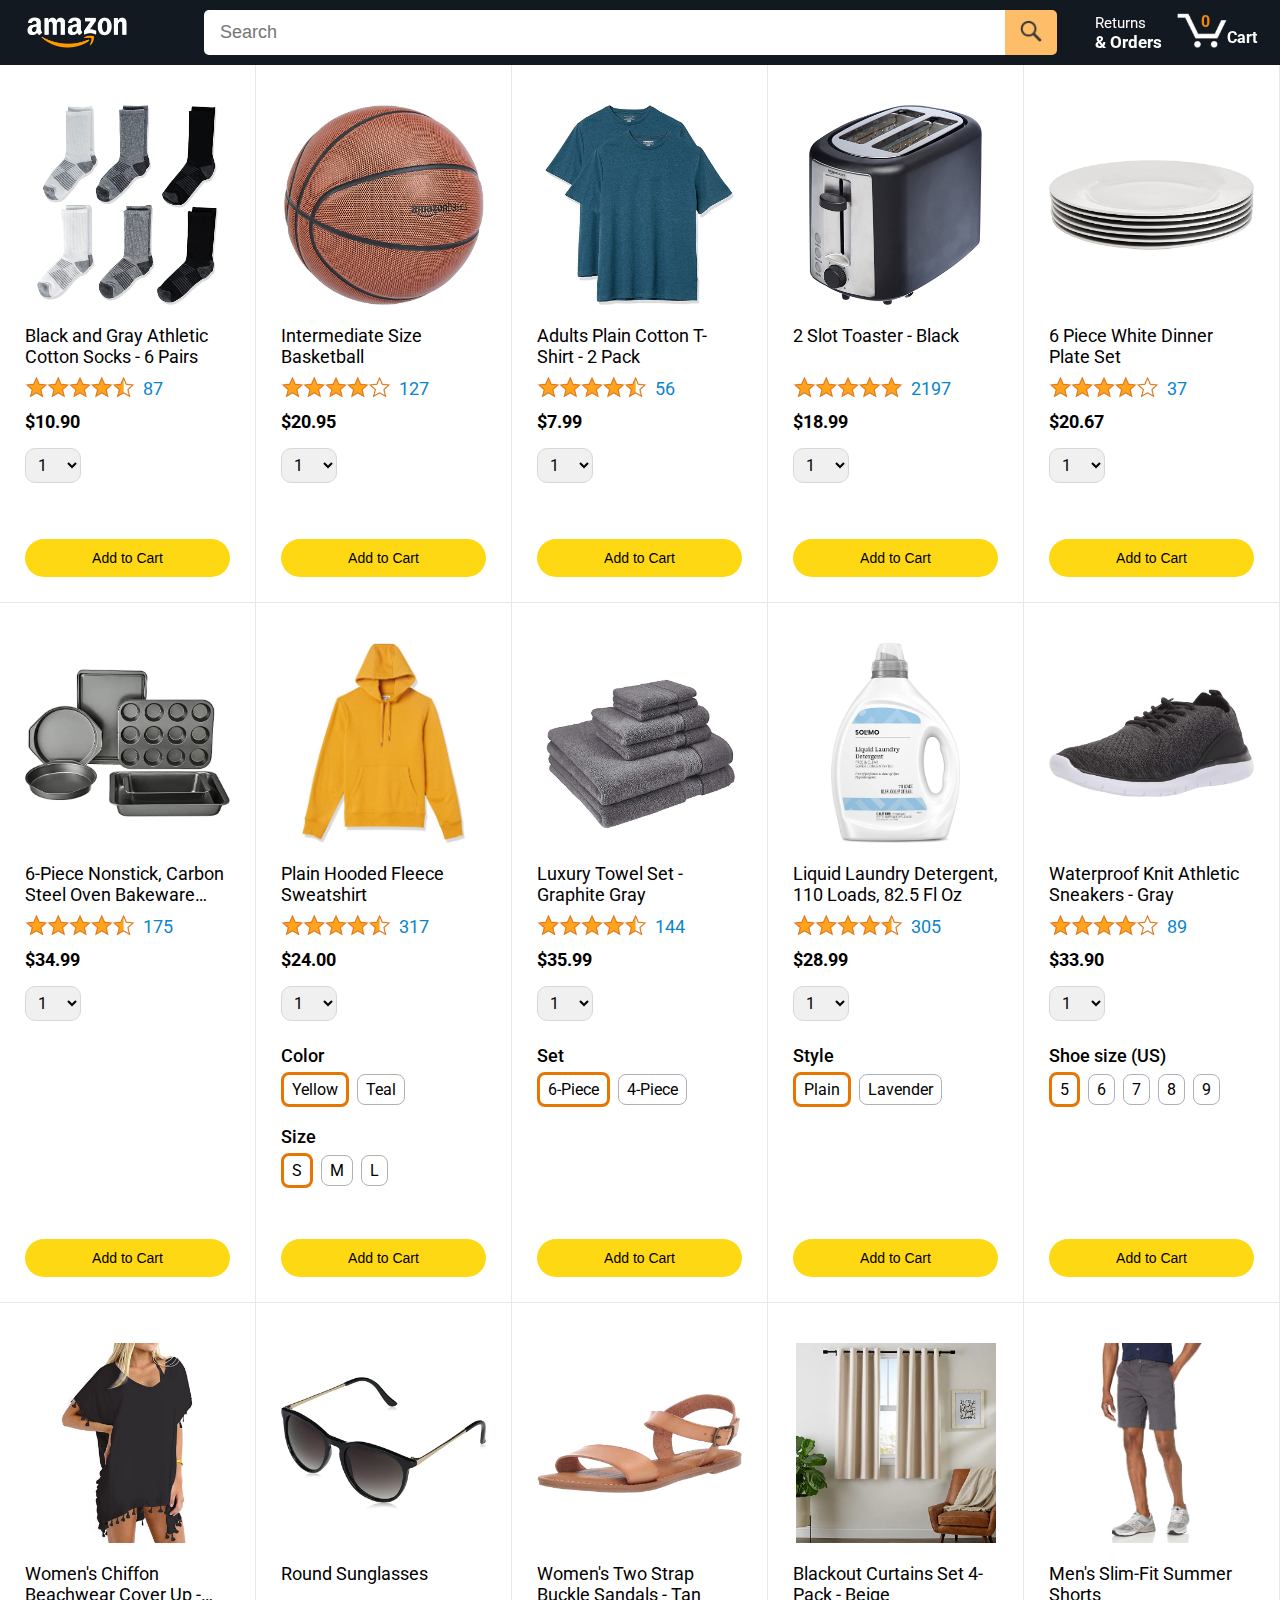
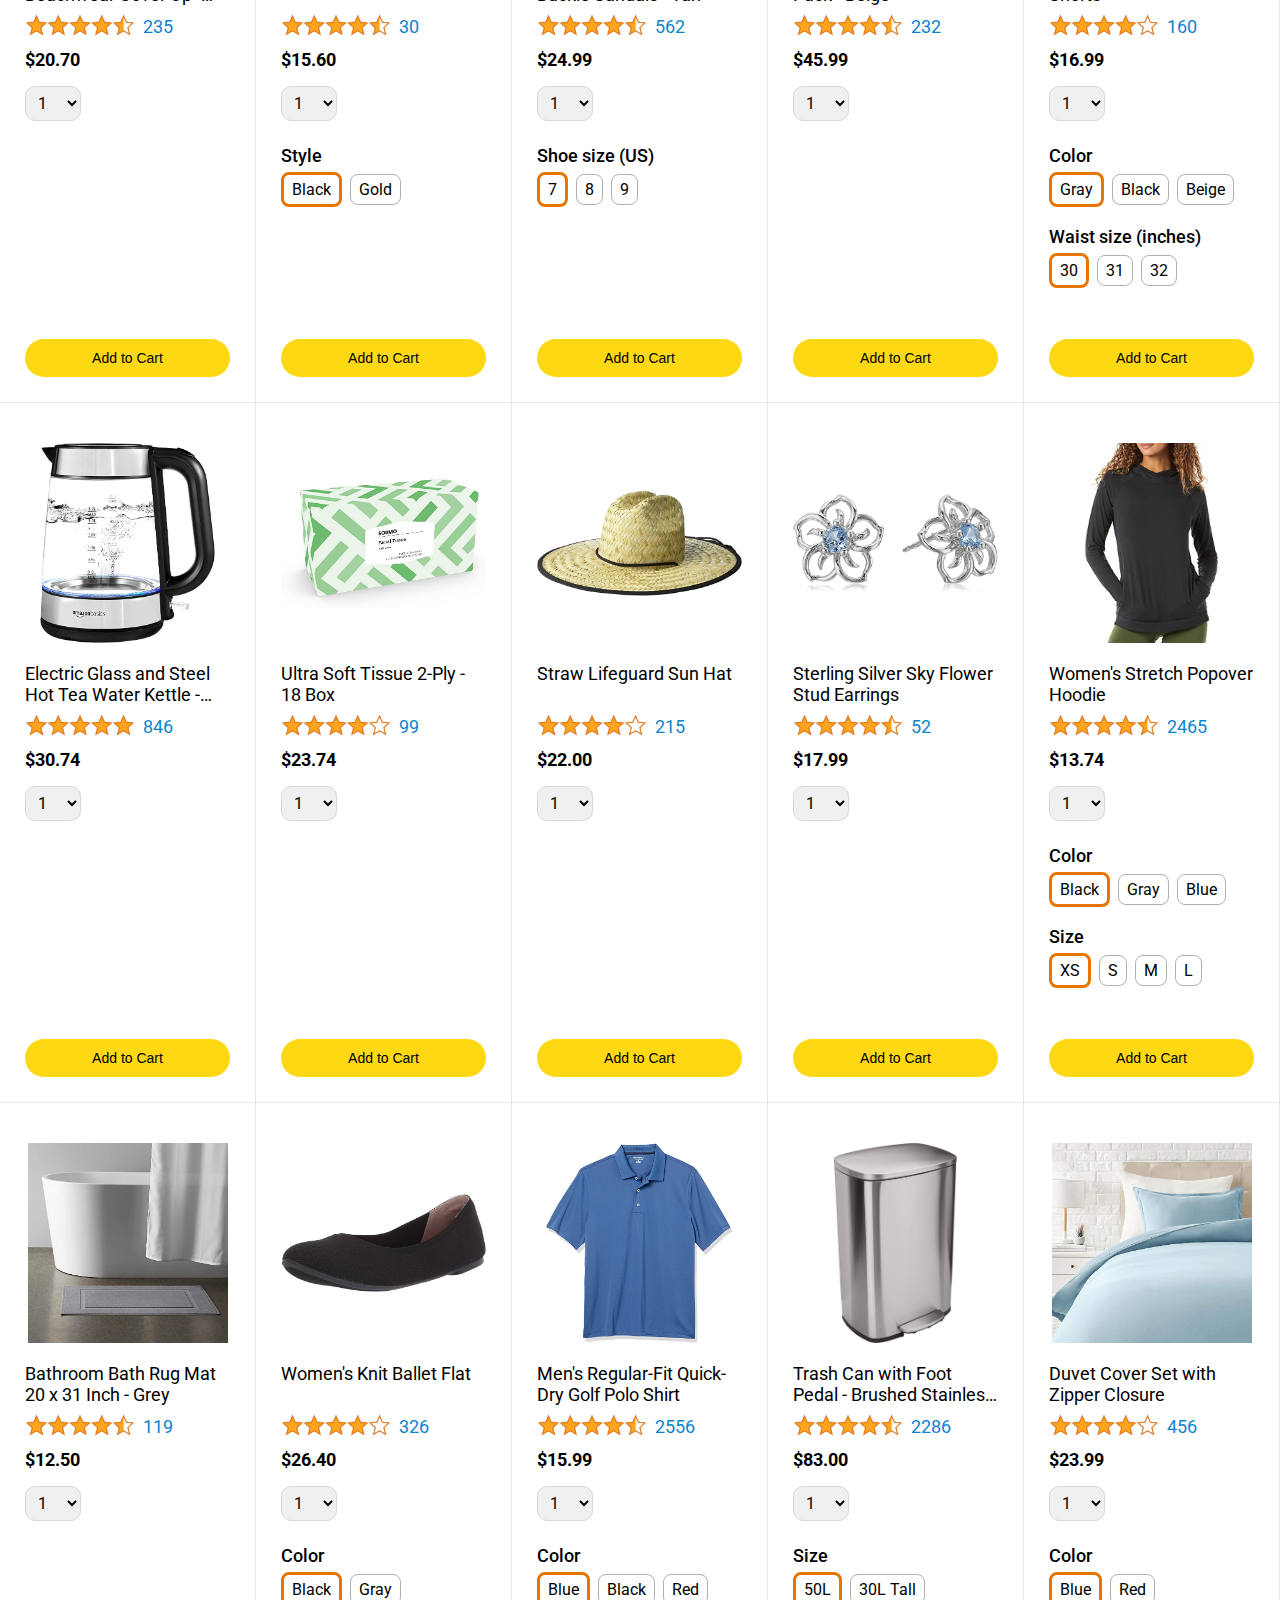
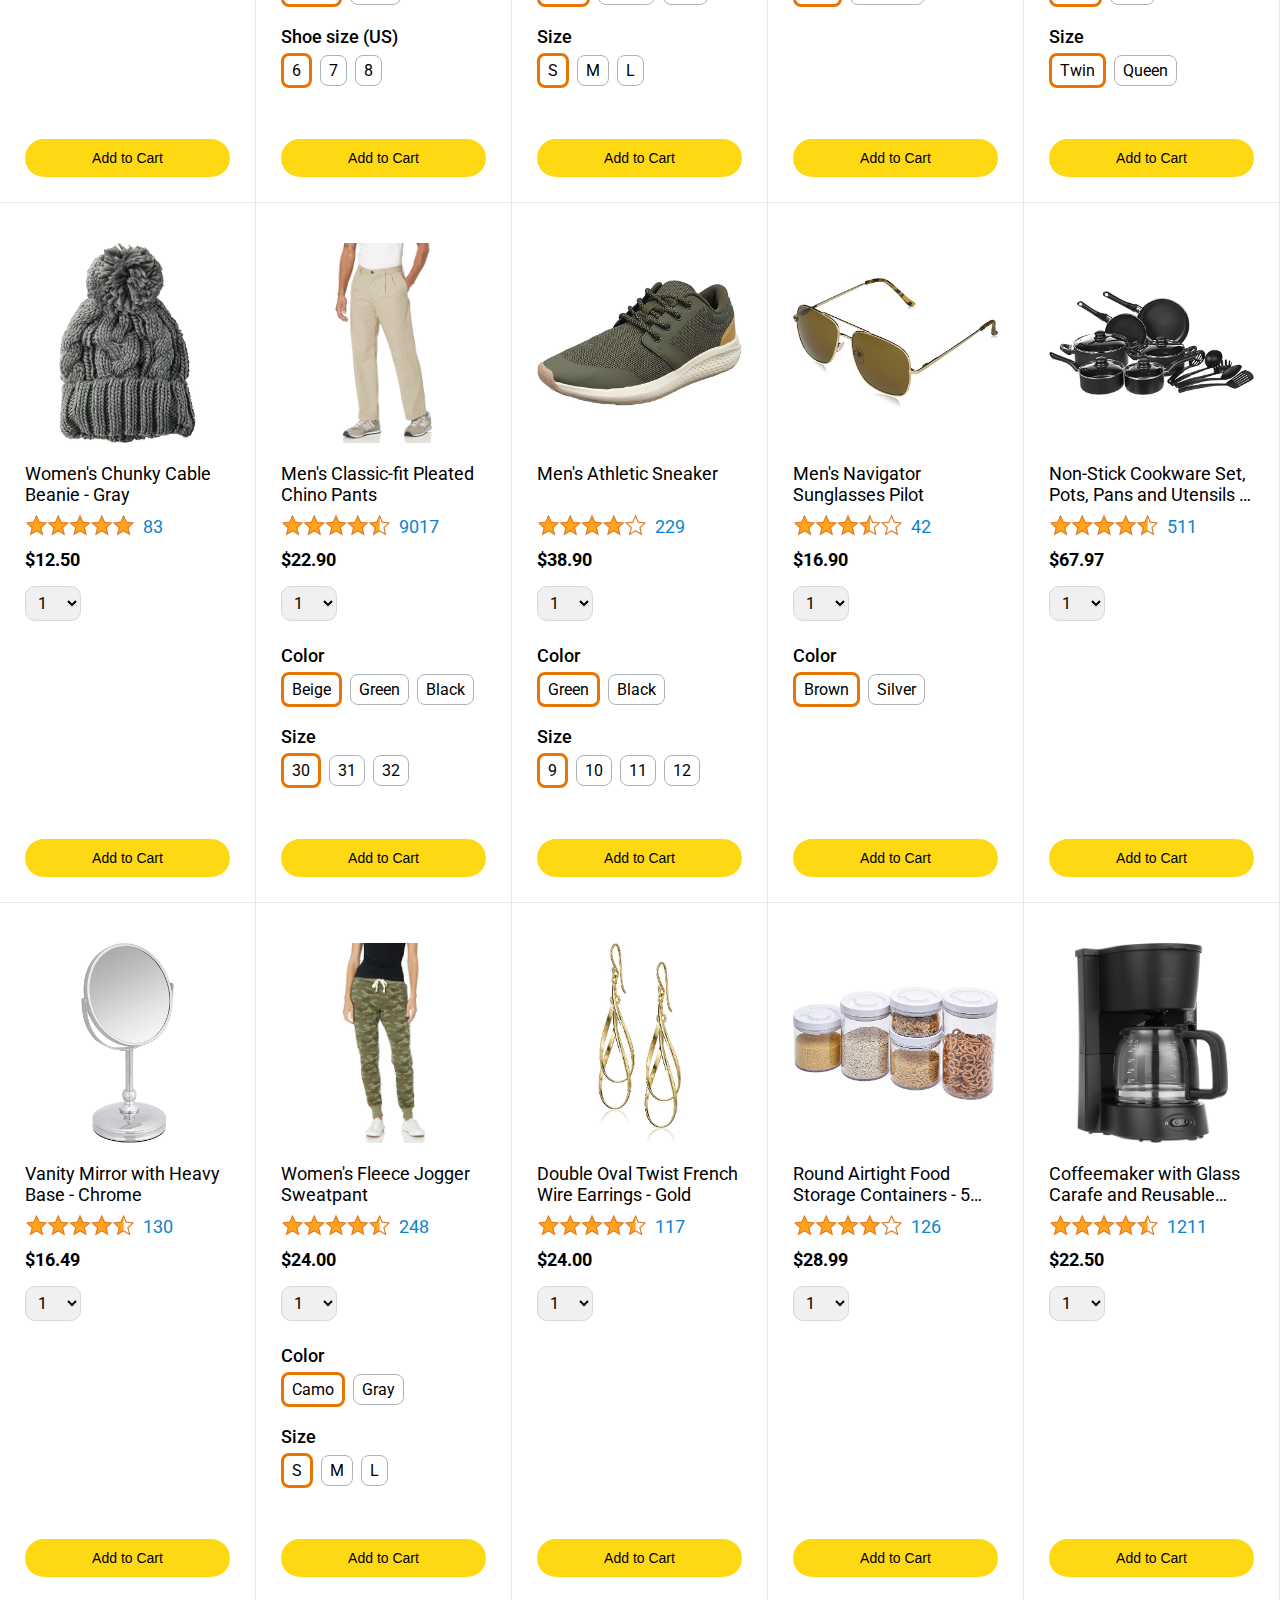
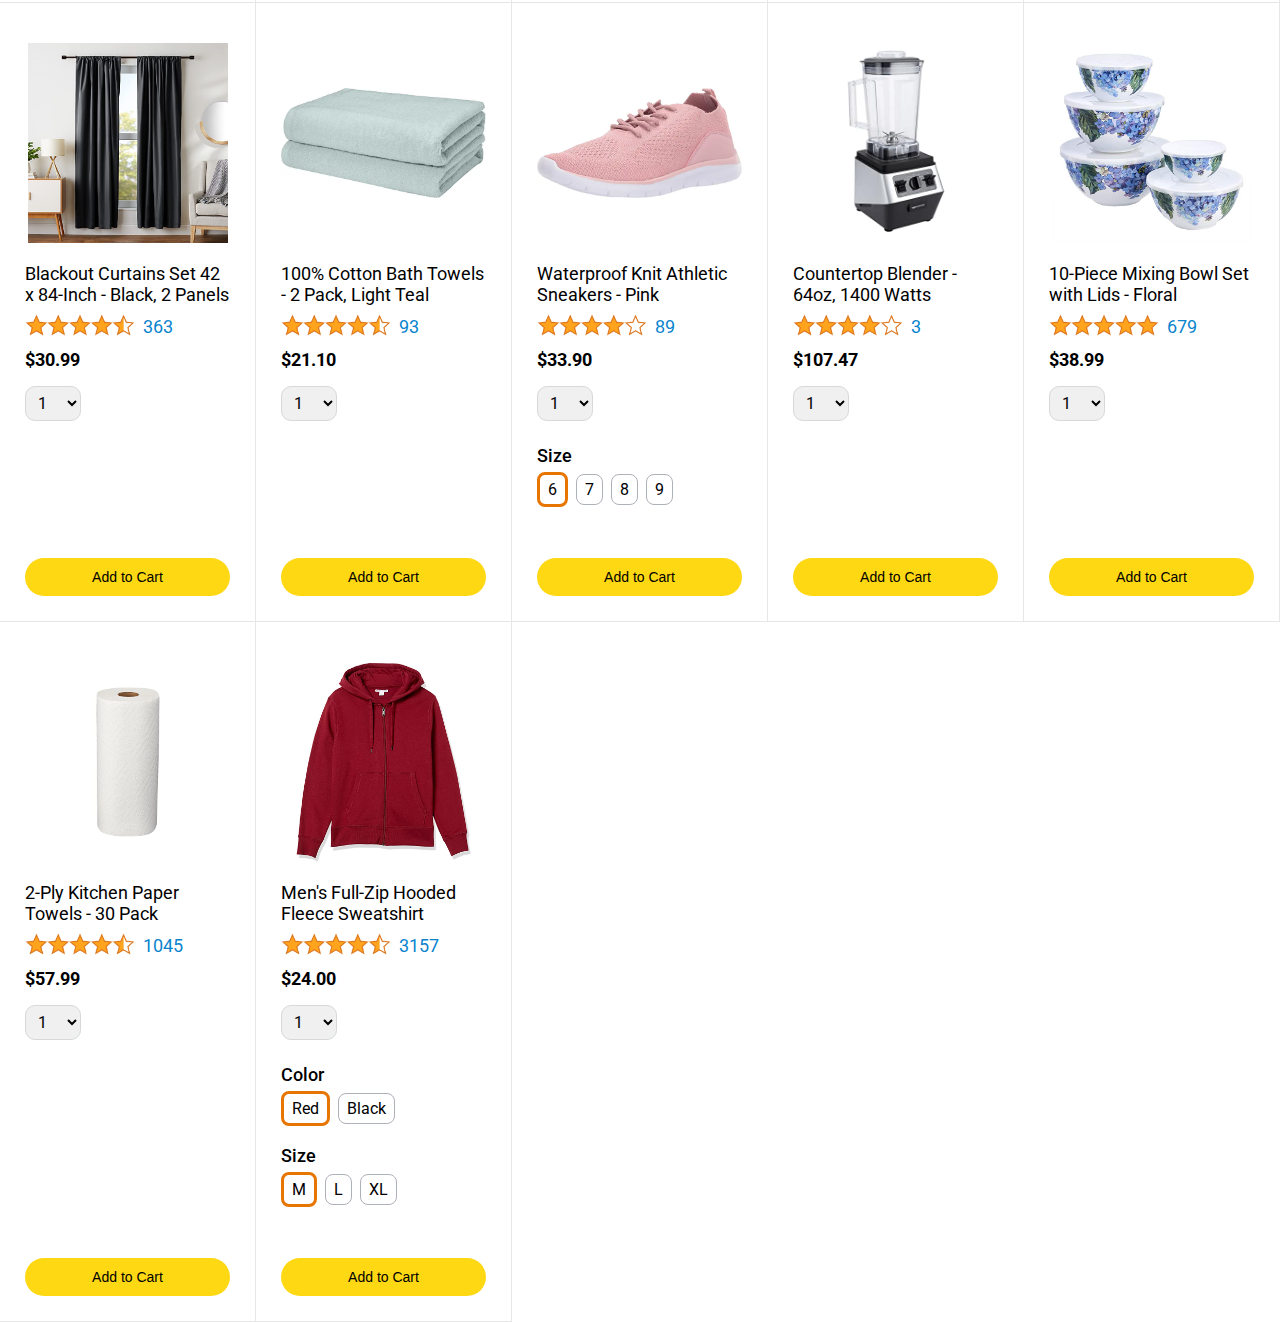
<file: index.html>
<!DOCTYPE html>
<html lang="en">
<head>
    <meta charset="UTF-8">
    <meta name="viewport" content="width=device-width, initial-scale=1.0">
    <title>Home</title>

    <link rel="stylesheet" href="Styles/general.css">
    <link rel="stylesheet" href="Styles/header.css">
    <link rel="stylesheet" href="Styles/products_grid_page.css">
    <link rel="stylesheet" href="Styles/responsive.css">
    
</head>
<body id="home">
    <!-- Sliding top bar for small screens -->
    <div class="top-bar js-top-bar">
        <div>
            <a href="orders.html">Returns & Orders</a>
        </div>
        <div>
            <a href="checkout.html">Cart (<span class="js-cart-quantity-sm">0</span>)</a>
        </div>
    </div>

    <!-- Main Header -->
    <header>
        <div class="div-amazon-img">
            <a href="index.html"><img class="amazon-logo-mobile" src="Assets/Header_Assets/amazon-mobile-logo-white.png" alt="logo"><img class="amazon-logo-large" src="Assets/Header_Assets/amazon-logo-white.png" alt="logo"></a>
        </div>

        <div class="div-search-bar">
            <input class="js-search-input" type="text" placeholder="Search">
            <button class="js-search-button"><img src="Assets/Header_Assets/search-icon.png" alt="search"></button>
        </div>

        <div class="div-cart-order">
            <img class="hamburger-icon js-hamburger-icon" src="Assets/Header_Assets/hamburger-menu.png" alt="hamburger-menu">

            <div class="div-order-and-return">
                <a href="orders.html">
                    <p class="returns">Returns</p>
                    <p class="orders">& Orders</p>
                </a>
            </div>

            <div class="div-cart">
                <a href="checkout.html">
                    <img src="Assets/Header_Assets/cart-icon.png" alt="cart">
                    <div class="js-cart-quantity">0</div>
                    <p>Cart</p> 
                </a>
            </div>
        </div>
    </header>

    <!-- Product Grid -->
    <main class="home-product-grid"></main>

    <script src="Scripts/fetch.js"></script>
    <script src="Scripts/helper.js"></script>
    <script src="Scripts/render.js"></script>
    <script src="Scripts/events.js"></script>

</body>
</html>




<!-- 
Order of Styles (CSS) import in html
1. General styles
2. Specific styles
3. Responsive styles

Order of Scripts (JS) import in html
1. Library Scripts
2. Custom Scripts
3. Responsive Scripts 
-->
</file>
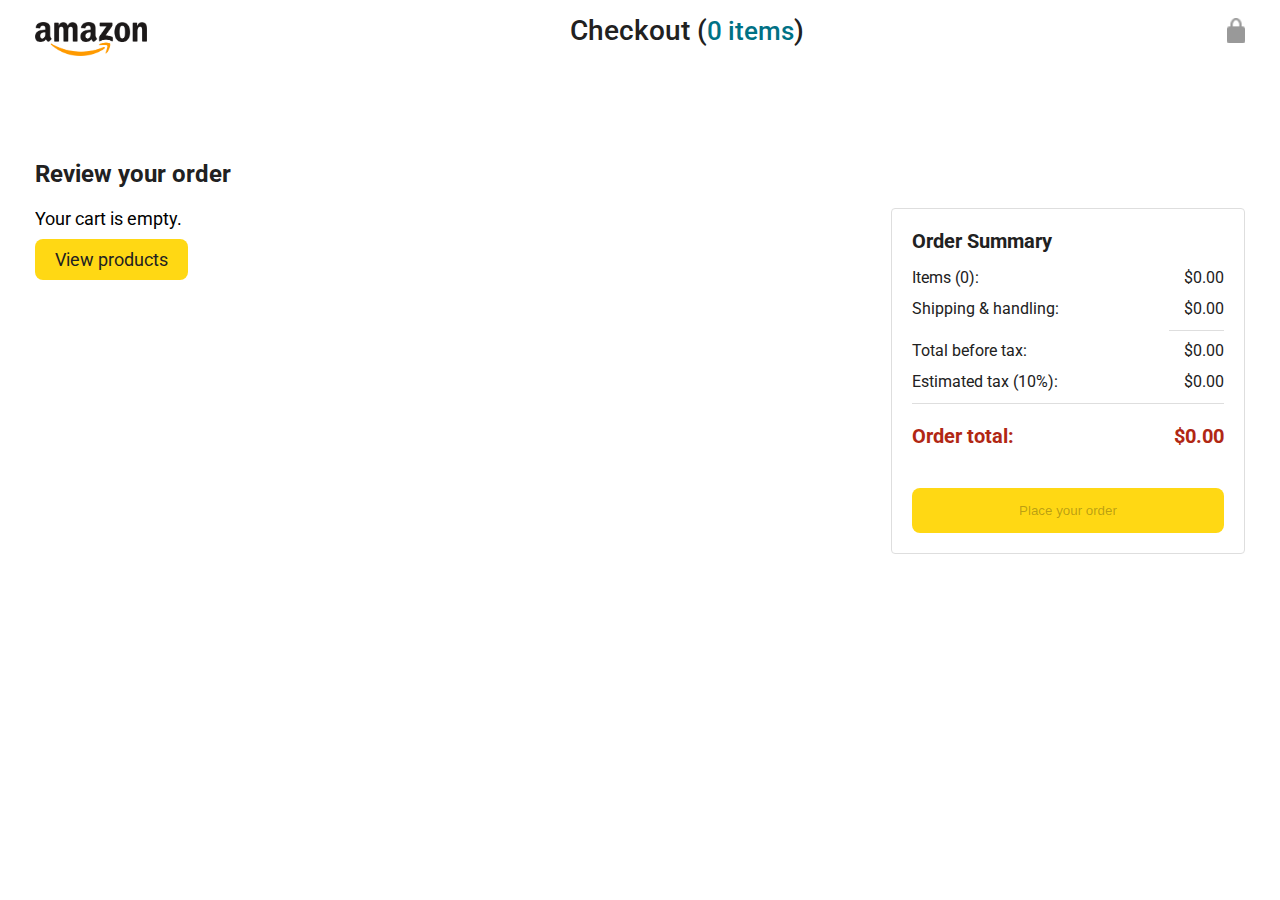
<file: checkout.html>
<!DOCTYPE html>
<html lang="en">
<head>
    <meta charset="UTF-8">
    <meta name="viewport" content="width=device-width, initial-scale=1.0">
    <title>Checkout</title>

    <link rel="stylesheet" href="Styles/general.css">
    <link rel="stylesheet" href="Styles/checkout_page.css">
    <link rel="stylesheet" href="Styles/responsive.css">

</head>
<body id="checkout">
    <header class="checkout-header">
        <div class="checkout-header-div">
            <div class="checkout-header-amazon-img">
                <a href="index.html">
                <img class="large" src="Assets/Header_Assets/amazon-logo.png" alt="amazon">
                <img class="small" src="Assets/Header_Assets/amazon-mobile-logo.png" alt="amazon">
            </a>
            </div>
            <div class="checkout-header-text">
                <p>Checkout (<span class="js-checkout-item-quantity">0 items</span>)</p>
            </div>
            <div class="checkout-header-lock">
                <img src="Assets/Header_Assets/checkout-lock-icon.png" alt="lock">
            </div>
        </div>
    </header>

    <main class="checkout-main">
        <div class="checkout-main-div">
            <div class="checkout-heading">Review your order</div>
            <div class="checkout-content-div">
                <div class="checkout-products">
                </div>

                <div class="checkout-summery">
                </div>
            </div>
        </div>
    </main>

    <script src="Scripts/fetch.js"></script>
    <script src="Scripts/helper.js"></script>
    <script src="Scripts/render.js"></script>
    <script src="Scripts/events.js"></script>
</body>
</html>
</file>
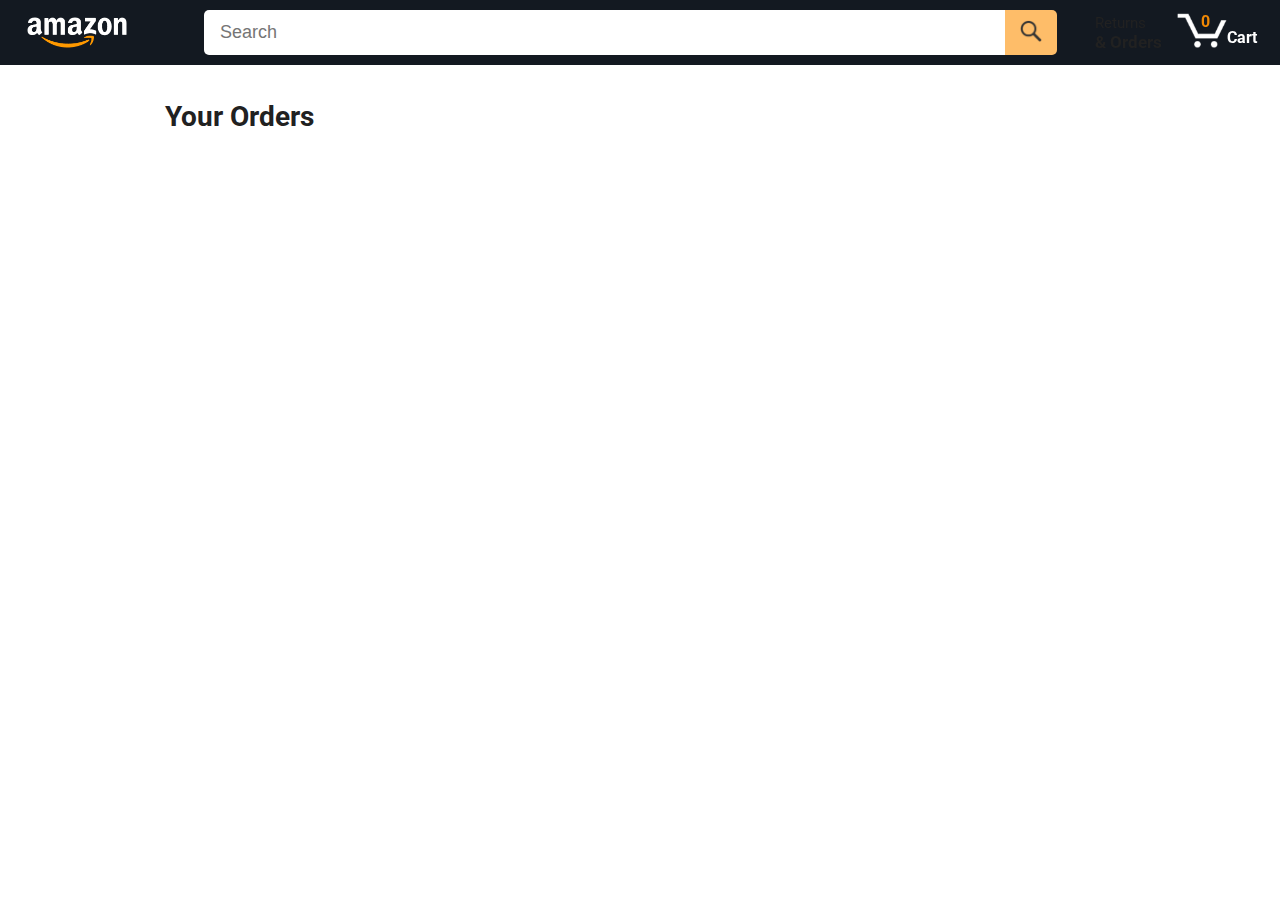
<file: orders.html>
<!DOCTYPE html>
<html lang="en">
<head>
    <meta charset="UTF-8">
    <meta name="viewport" content="width=device-width, initial-scale=1.0">
    <title>Orders</title>
    
    <link rel="stylesheet" href="Styles/general.css">
    <link rel="stylesheet" href="Styles/header.css">
    <link rel="stylesheet" href="Styles/orders_page.css">
    <link rel="stylesheet" href="Styles/responsive.css">
</head>
<body id="orders">
    <!-- Sliding top bar for small screens -->
    <div class="top-bar js-top-bar">
        <div>
            <a href="orders.html">Returns & Orders</a>
        </div>
        <div>
            <a href="checkout.html">Cart (<span class="js-cart-quantity-sm">0</span>)</a>
        </div>
    </div>

    <!-- Main Header -->
    <header>
        <div class="div-amazon-img">
            <a href="index.html"><img class="amazon-logo-mobile" src="Assets/Header_Assets/amazon-mobile-logo-white.png" alt="logo"><img class="amazon-logo-large" src="Assets/Header_Assets/amazon-logo-white.png" alt="logo"></a>
        </div>

        <div class="div-search-bar">
            <input class="js-search-input" type="text" placeholder="Search">
            <button class="js-search-button"><img src="Assets/Header_Assets/search-icon.png" alt="search"></button>
        </div>

        <div class="div-cart-order">
            <img class="hamburger-icon js-hamburger-icon" src="Assets/Header_Assets/hamburger-menu.png" alt="hamburger-menu">

            <div class="div-order-and-return">
                <a href="orders.html">
                    <p class="returns">Returns</p>
                    <p class="orders">& Orders</p>
                </a>
            </div>

            <div class="div-cart">
                <a href="checkout.html">
                    <img src="Assets/Header_Assets/cart-icon.png" alt="cart">
                    <div class="js-cart-quantity">0</div>
                    <p>Cart</p> 
                </a>
            </div>
        </div>
    </header>

    <!-- Main Ordered Products -->
    <main class="orders-main">
        <div class="orders-main-div">
            <div class="orders-heading">Your Orders</div>
            <div class="orders-products-all">
            </div>
        </div>
    </main>


    <script src="Scripts/fetch.js"></script>
    <script src="Scripts/helper.js"></script>
    <script src="Scripts/render.js"></script>
    <script src="Scripts/events.js"></script>
</body>
</html>
</file>
<file: Styles/general.css>
/* Import Roboto Font */
@import url('https://fonts.googleapis.com/css2?family=Roboto:ital,wght@0,100;0,300;0,400;0,500;0,700;0,900;1,100;1,300;1,400;1,500;1,700;1,900&display=swap');


/* General CSS */
:root {
    --header-color: #131921;
    --header-text-color: #ffffff;
    --search-button-color: #febd69;
    --cart-item-quantity-color: #f08804;
    --border-color: #dedede;
    --font-color: #212121;
    --font-type: 'Roboto', Arial;
}

* {
    padding: 0;
    margin: 0;
}

html {
    font-family: var(--font-type);
}

button, select {
    cursor: pointer;
}

a {
    text-decoration: none;
}
</file>
<file: Styles/header.css>
/* ----------------------------- CSS for Header container -------------------------------- */
header {
    background-color: var(--header-color);
    width: 100%;
    height: 65px;
    display: flex;
    align-items: center;
    justify-content: space-between;
    position: fixed;
    top: 0;
    z-index: 100;
}

/* ------------------- Common CSS for all 3 main div in Header container --------------------- */
.div-amazon-img, .div-search-bar, .div-cart-order {
    display: flex;
    justify-content: center;
    align-items: center;
}

.div-cart-order, .div-search-bar {
    height: 100%;
}

/* ---------------------------------- Border Hover Effect ----------------------------------- */
/* Common CSS for 1st main div and inner div of 3rd main div */
.div-amazon-img, .div-order-and-return, .div-cart {
    height: 80%;
    border: 1px solid transparent;
}

.div-amazon-img:hover, .div-order-and-return:hover, .div-cart:hover {
    border-color: white;
}


/* ---------------------------------CSS for 1st div in Header ------------------------------ */
.div-amazon-img {
    margin: 0 70px 0 20px;
}

.div-amazon-img a {
    height: 100%;
    width: 100%;
    display: flex;
    align-items: center;
}

.amazon-logo-large {
    width: 100px;
    height: 31;
    padding: 0 6px;
}

/* -------------------------------- CSS for 2nd div in Header ----------------------------- */
.div-search-bar {
    flex: 1;
    max-width: 950px;
}

.div-search-bar input {
    width: 100%;
    height: 70%;
    border: none;
    border-top-left-radius: 5px;
    border-bottom-left-radius: 5px;
    font-size: 18px;
    padding-left: 16px;
}

.div-search-bar input:focus{
    outline: 3px solid orange; /* Set input field's outline when focused*/
}


.div-search-bar button img {
    width: 22px;
    height: 22px;
}

.div-search-bar button {
    background-color: var(--search-button-color);
    height: 70%;
    border: none;
    border-top-right-radius: 5px;
    border-bottom-right-radius: 5px;
    padding: 0 15px;
}

/* -------------------------------- CSS for 3rd div in Header ------------------------------- */
.div-cart-order {
    margin-left: 30px;
    margin-right: 15px;
}

.div-order-and-return, .div-cart {
    display: flex;
    justify-content: center;
    align-items: center;
}

.div-order-and-return a{
    width: 100%;
    color: var(--header-text-color);
    padding: 0 7px;
}

.div-order-and-return .returns {
    font-size: 15px;
}

.div-order-and-return .orders {
    font-size: 17px;
    font-weight: bold;
}

.div-cart {
    width: 93px;
}

.div-cart a {
    height: 100%;
    width: 100%;
}

.div-cart img {
    width: 50px;
    height: 35px;
    position: absolute;
    padding: 6px;
}

.div-cart div {
    color: var(--cart-item-quantity-color);
    font-weight: bold;
    font-size: 16px;
    position: relative;
    top: 5px;
    left: 30px;
}

.div-cart p {
    color: var(--header-text-color);
    position: relative;
    top: 2px;
    left: 56px;
    font-weight: bold;
}

/* ----------------- CSS for header elements on small size screens --------------------- */
.amazon-logo-mobile {
    width: 34px;
    height: 35px;
    padding: 0 6px;
    display: none;
}

.hamburger-icon {
    display: none;
    cursor: pointer;
}


/* ----------------------------- CSS for sliding top bar ------------------------------- */
.top-bar {
    position: fixed;
    width: 100vw;
    z-index: 99;
    top: 0;
    transform: translateY(-100%); /* Initially hidden */
    background-color: var(--header-color);  
    padding: 10px 0;
    transition: transform 300ms ease-in-out; /* Using Transform to make transition smooth and faster */
}

.top-bar.show {
    transform: translateY(60px); /* Slides in */
}

.top-bar div{
    width: 100%;    
}

.top-bar a {
    width: 100%;
    text-decoration: none;
    color: var(--header-text-color);
    display: flex;
    justify-content: center;
    font-size: 18px;
    font-weight: 500;
    padding: 10px 0;
}

.top-bar a:hover {
    background-color: #25333e;
}

.top-bar span {
    color: var(--cart-item-quantity-color);
}
</file>
<file: Styles/products_grid_page.css>
/* CSS for main div */
.home-product-grid {
    margin-top: 65px;
    display: grid;
    grid-template-columns: repeat(6, 1fr);
}

.home-body-divs {
    border-right: 1px solid #e7e7e7;
    border-bottom: 1px solid #e7e7e7;
    padding: 40px 25px 25px 25px;
    display: flex;
    flex-direction: column;
}

.home-body-div-img {
    width: 100%;
    height: 200px;
    margin-bottom: 20px;
}

.home-body-div-img img {
    width: 100%;
    height: 100%;
    object-fit: contain;
}   

.home-body-div-content {
    width: 100%;
}

.home-body-div-title {
    width: 100%;
    font-size: 18px;
    margin-bottom: 8px;
    min-height: 42px;

    /* Below code allows limiting of the contents of a block container to the specified number of lines. */
    display: -webkit-box;
    -webkit-line-clamp: 2; /* Limit to 2 lines */
    -webkit-box-orient: vertical;
    overflow: hidden;
    text-overflow: ellipsis;
}

.home-body-div-rating {
    width: 100%;
    display: flex;
    align-items: center;
    margin-bottom: 12px;
}

.home-body-div-rating img {
    width: 110px;
    height: 22px;
    margin: 0
}

.home-body-div-rating a {
    color: #0984cd;
    font-size: 18px;
    margin-top: 3px;
    margin-left: 8px;
}

.home-body-div-price {
    font-size: 18px;
    font-weight: bold;
    margin-bottom: 12px;
}

.home-body-div-quantity {
    width: 100%;
    margin-bottom: 20px;
    height: 43px;
    display: flex;
    align-items: center;
}

.home-body-div-quantity select {
    background-color: #f0f0f0;
    border: 1px solid #d5d9d9;
    border-radius: 10px;
    font-family: 'Roboto';
    font-size: 16px;
    padding: 6px 8px;
    outline: none; /* Prevents the default focus outline */
}

.home-body-div-quantity select:focus {
    border: 4px solid orange;
}

.home-body-div-add {
    flex: 1;
    width: 100%;
    display: flex;
    flex-direction: column;
    justify-content: center;
}

.home-body-div-added {
    width: 100%;
    display: flex;
    align-items: center;
    height: 22px; /* giving fixed height so that Add to Cart button stays on its place when added is displayed none */
    margin-bottom: 10px;
    margin-top: auto;
}

.home-body-div-added p {
    font-size: 18px;
    color: green;
    display: none;
}

.home-body-div-added img{
    width: 22px;
    height: 22px;
    margin-right: 5px;
    display: none;
}

.home-body-div-add button {
    display: block;
    border: none;
    border-radius: 30px;
    background-color: #ffd814;
    font-size: 14px;
    height: 38px;
    width: 100%;
}

.home-body-div-add button:hover {
    background-color: #f5cb00;
}

.home-body-div-variation {
    width: 100%;
    margin-bottom: 15px;
}

.home-body-div-variation p {
    font-weight: 500;
    font-size: 18px;
    margin-bottom: 6px
}

.home-body-div-variation div {
    display: inline-block;
    font-size: 16px;
    border: 1px solid #adb1b8;
    border-radius: 8px;
    padding: 5px 8px;
    margin-right: 4px;
    margin-bottom: 4px;
    cursor: pointer;
}

.home-body-div-variation > div:first-of-type {
    border: 3px solid #e77502
}
</file>
<file: Styles/responsive.css>
/* ------------------------------ Home Page Header Media Queries ------------------------------------ */
@media (max-width: 800px) {
    .div-amazon-img {
        margin-right: 20px;
    }   
}

@media (max-width: 575px) {
    .amazon-logo-large, .div-order-and-return, .div-cart {
        display: none;
    }
    
    .amazon-logo-mobile, .hamburger-icon {
        display: block;
    }

    .div-cart-order {
        margin-left: 20px;
        margin-right: 22px;
    }
}


 /* ----------------------------Home Page Product Grid Media Query -------------------------------- */
 @media (max-width: 1300px) {
    .home-product-grid {
        grid-template-columns: repeat(5, 1fr);
    }
}

@media (max-width: 1000px) {
    .home-product-grid {
        grid-template-columns: repeat(4, 1fr);
    }
}

@media (max-width: 800px) {
    .home-product-grid {
        grid-template-columns: repeat(3, 1fr);
    }
}

@media (max-width: 575px) {
    .home-product-grid {
        grid-template-columns: repeat(2, 1fr);
    }
}

@media (max-width: 450px) {
    .home-product-grid {
        grid-template-columns: 1fr;
    }
}


 /* ----------------------------Checkout Page Header and Main Media Query -------------------------------- */
@media (max-width: 1000px) {
    .checkout-header-text p {
        font-size: 22px;
    }
    .checkout-header-text span {
        font-size: 20px;
    }
}

@media (max-width: 575px) {
    .checkout-header-amazon-img .large {
        display: none;
    }
    .checkout-header-amazon-img .small {
        display: block;
    }
    .checkout-header-amazon-img {
        align-items: center;
    }
}

@media (max-width: 1120px) {
   .checkout-content-div {
       flex-direction: column;
       gap: 10px;
   }
   .checkout-total {
       order: -1;
       width: 100%;
       margin: 0;
   }
   .checkout-products .product .details {
       flex-direction: column;
       gap: 50px;
   }
   .checkout-main-div {
       width: 500px;
   }
}


 /* ---------------------------- Orders Page Media Query -------------------------------- */
 @media (max-width: 800px) {
    .orders-products-data-all .orders-product-data {
        flex-direction: column;
    }

    .orders-product-data .track-order {
        width: 145px;
        margin-left: 160px;
        margin-top: 10px;
    }
 }

 @media (max-width: 575px) {
    .orders-product .orders-product-head, .orders-product-head .total-and-date {
        flex-direction: column;
    }

    .orders-product-head .date, .orders-product-head .total-price, .orders-product-head .order-uuid {
        display: flex;
        margin-bottom: 8px;
    }

    .orders-product-head .head-heading {
        margin-right: 5px;
    }
 }

 @media (max-width: 450px) {
    .orders-product-data .orders-product-details {
        flex-direction: column;
    }

    .orders-product-details img {
        width: 114.5px;
        height: 150px;
        margin-bottom: 25px;
    }

    .orders-product-details .orders-product-details-data, .orders-product-details-data .buy-again-button, .orders-product-data .track-order {
        width: 100%;
    }

    .orders-product-details-data .buy-again-button img{
        display: none;
    }

    .orders-product-details-data .buy-again-button {
        justify-content: center;
        padding: 10px 0;
        margin-bottom: 10px;
        margin-top: 20px;
    }

    .orders-product-data .track-order {
        margin: 0;
    }
 }
</file>
<file: Styles/checkout_page.css>
/* ------------------------------------------- Header ------------------------------------- */
.checkout-header {
    width: 100%;
    height: 60px;
    display: flex;
    justify-content: center;
    margin-bottom: 100px;
}

.checkout-header-div {
    height: 100%;
    width: 1260px;
    display: flex;
    justify-content: space-between;
    margin: 0 35px 0 35px;
}

.checkout-header-amazon-img {
    height: 100%;
    display: flex;
    align-items: end;
}

.checkout-header-amazon-img .large{
    width: 112px;
    height: 34px;
}

.checkout-header-amazon-img .small{
    width: 40px;
    height: 40px;
    display: none;
}

.checkout-header-text {
    height: 100%;
    display: flex;
    align-items: center;
}

.checkout-header-text p {
    color: var(--font-color);
    font-weight: 500;
    font-size: 28px;
}

.checkout-header-text span {
    font-size: 26px;
    color: #007185;
}

.checkout-header-lock {
    height: 100%;
    display: flex;
    align-items: center;
}

.checkout-header-lock img {
    width: 18px;
    height: 25px;
}


/* ------------------------------------------- Main ------------------------------------- */
.checkout-main {
    width: 100%;
    display: flex;
    justify-content: center;
}

.checkout-main-div {
    width: 1260px;
    margin: 0 35px 0 35px;
}

.checkout-heading {
    color: var(--font-color);
    font-weight: bold;
    font-size: 24px;
    margin-bottom: 20px;
}

.checkout-content-div {
    width: 100%;
    display: flex;
    justify-content: space-between;
}

.checkout-products {
    flex: 1;
    max-width: 900px;
    height: 100px;
}

.checkout-products .product {
    width: 100%;
    border: 1px solid var(--border-color);
    border-radius: 4px;
    padding: 20px 15px;
    margin-bottom: 15px;
}

.checkout-products .product .delivery {
    color: green;
    font-weight: bold;
    font-size: 21px;
    margin-bottom: 25px;
}

.checkout-products .product .details {
    width: 100%;
    display: flex;
}

.checkout-products .product .product-details {
    display: flex;
    margin-right: 10px;
}

.product-details img {
    width: 100px;
    height: 125px;
    margin-right: 30px;
}

.product-details .name {
    color: var(--font-color);
    font-weight: bold;
    font-size: 18px;
    margin-bottom: 8px;
}

.product-details .price {
    color: #b12704;
    font-weight: bold;
    font-size: 18px;
    margin-bottom: 5px;
}

.product-details .variation {
    color: var(--font-color);
    font-size: 18px;
    margin-bottom: 3px;
}

.product-details .variation a {
    cursor: pointer;
    color: #098ad5;
    margin-left: 8px;
}

.product-details .variation a:hover {
    color: #c56301;
}

.checkout-products .product .COD-options {
    flex: 1;
    display: flex;
    justify-content: center;
}

.checkout-products .COD-options div {
    min-width: 215px; 
}

.checkout-products .COD-options .heading {
    color: var(--font-color);
    font-size: 18px;
    font-weight: bold;
    margin-bottom: 15px;
}

.COD-options .option {
    display: flex;
    margin-bottom: 15px;
}

.COD-options .option input {
    width: 25px;
    height: 45px;
    margin-right: 5px
}

.COD-options .option .date {
    color: green;
    font-size: 18px;
    font-weight: 500;
    margin-bottom: 5px;
}

.COD-options .option .shipping-fee {
    color: #807878;
}


.checkout-total {
    width: 312px;
    border: 1px solid var(--border-color);
    border-radius: 4px;
    margin-left: 50px;
    padding: 20px;
}

.checkout-total .checkout-total-heading {
    color: var(--font-color);
    font-size: 20px;
    font-weight: bold;
    margin-bottom: 15px;
}

.checkout-total .checkout-price {
    color: var(--font-color);
    font-size: 16px;
    display: flex;
    justify-content: space-between;
    margin-bottom: 12px;
}

.checkout-total .check-price-total {
    color: #b12714;
    font-weight: bold;
    font-size: 20px;
    margin: 20px 0 20px 0;
}

.checkout-total button, .checkout-products .empty-button {
    width: 100%;
    border: none;
    border-radius: 8px;
    background-color: #ffd814;
    padding: 15px 0;
    margin-top: 20px;
}

.checkout-total button:hover, .checkout-products .empty-button:hover  {
    background-color: #f5cb00;
}

.checkout-products .empty-button {
    width: auto;
    font-size: 18px;
    padding: 10px 20px;
    text-decoration: none;
    color: var(--font-color);
}

.checkout-products .empty {
    font-size: 18px;
    margin-bottom: 20px;
}

.empty-div {
    margin-bottom: 50px;
}

hr {
    border: none;
    border-top: 1px solid var(--border-color);
    margin: 10px 0;
}

.bar {
    width: 55px;
    margin-left: auto;
}
</file>
<file: Styles/orders_page.css>
p, div {
    color: var(--font-color);
}

.orders-main {
    width: 100vw;
    display: flex;
    justify-content: center;
    margin-top: 65px;
}

.orders-main .orders-main-div {
    flex: 1;
    max-width: 950px;
    margin: 35px 15px 0 15px;
}

.orders-main-div .orders-heading {
    font-weight: bold;
    font-size: 28px;
}

.orders-main-div .orders-products-all {
    height: 100px;
    margin-top: 25px;
}

.orders-products-all .orders-product {
    margin-bottom: 30px;
}

.orders-product .orders-product-head {
    background-color: #f0f2f2;
    display: flex;
    justify-content: space-between;
    padding: 25px;
    border: 1px solid #d5d9d9;
    border-bottom: none;
    border-top-left-radius: 10px;
    border-top-right-radius: 10px;
}

.orders-product-head .total-and-date {
    display: flex;
    margin-right: 50px;
}

.orders-product-head .date {
    margin-right: 50px;
}

.orders-product-head .head-heading {
    color: #212b5e;
    font-weight: 500;
    font-size: 18px;
    white-space: nowrap;
}

.orders-product-head .head-value{
    color: #212b5e;
    font-size: 18px;
}

.orders-product-head .date .head-value {
    white-space: nowrap;
}

.orders-product .orders-products-data-all {
    border: 1px solid #d5d9d9;
    padding: 45px 25px 40px 30px;
    border-bottom: none;
    border-top: none;
}

.orders-product .orders-products-data-all:last-child {
    border-bottom: 1px solid #d5d9d9;
    border-bottom-left-radius: 10px;
    border-bottom-right-radius: 10px;
}

.orders-products-data-all .orders-product-data {
    display: flex;
    justify-content: space-between;
}

.orders-product-data .orders-product-details {
    display: flex;
    align-items: center;
}

.orders-product-details img {
    width: 110px;
    height: 110px;
    margin-right: 50px;
}

.orders-product-details-data .orders-product-details-name {
    color: var(--font-color);
    font-weight: bold;
    font-size: 18px;
    margin-bottom: 5px;
}

.orders-product-details-data .orders-product-details-other-info {
    color: var(--font-color);
    font-size: 18px;
    margin-bottom: 3px;
}

.orders-product-details-data .buy-again-button img {
    width: 25px;
    height: 25px;
    margin-right: 16px;
}

.orders-product-details-data .buy-again-button {
    background-color: #ffd814;
    border: none;
    border-radius: 8px;
    font-size: 16px;
    color: var(--font-color);
    display: flex;
    align-items: center;
    padding: 6px 10px;
    margin-top: 8px;
}   

.orders-product-details-data .buy-again-button:hover {
    background-color: #f5cb00;
}

.orders-product-data .track-order {
    background-color: white;
    border: 1px solid #d5d9d9;
    border-radius: 8px;
    width: 240px;
    height: 40px;
    font-size: 16px;
    color: var(--font-color);
    box-shadow: 0 1px 5px rgba(0, 0, 0, 0.2);
}

.orders-product-data .track-order:hover {
    background-color: #f6fbf9;
}
</file>
